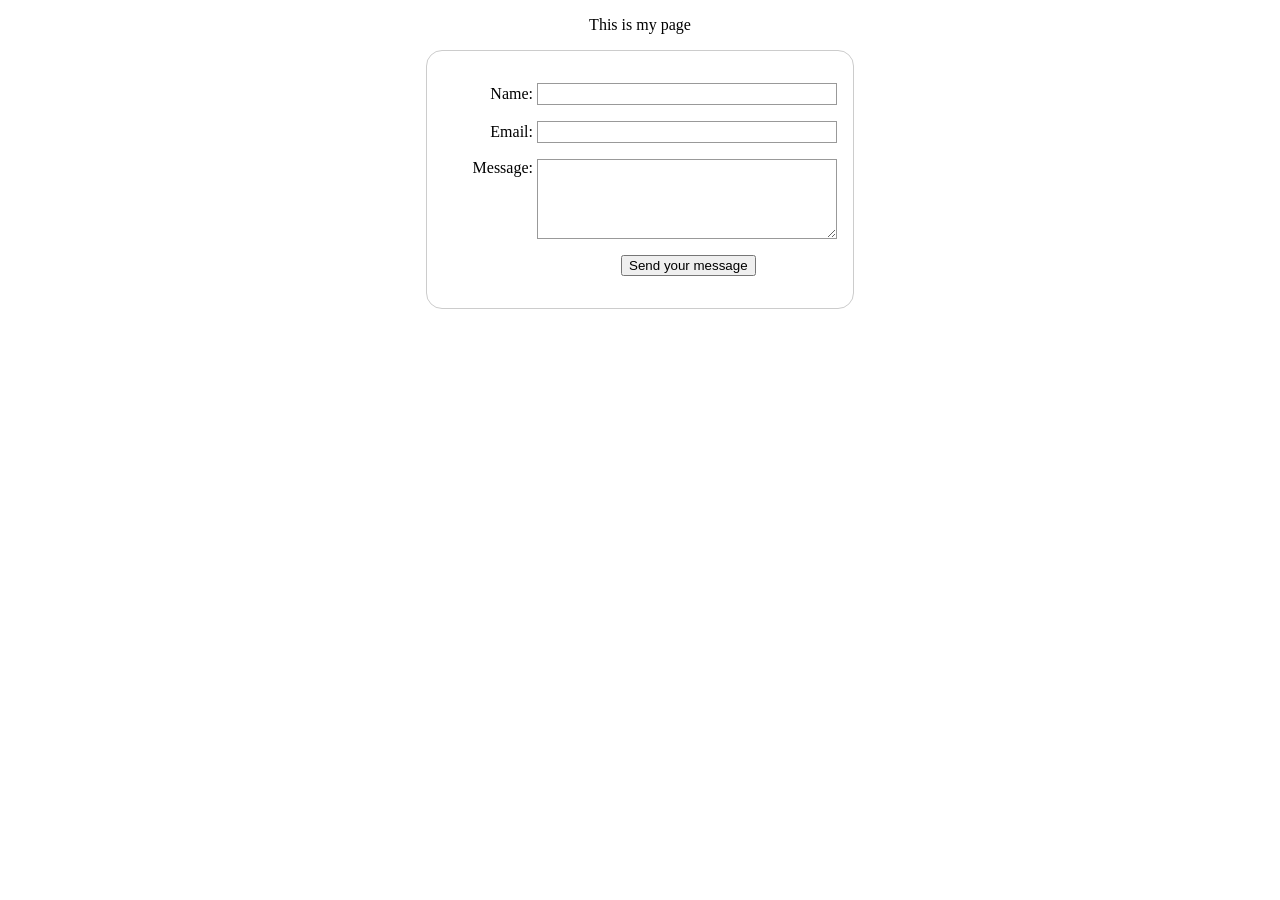
<file: html/introduction-to-html/getting-started/index.html>
<!doctype html>
<html lang="en-US">
  <head>
    <meta charset="utf-8" />
    <meta name="viewport" content="width=device-width" />
    <title>My test page</title>
  </head>
  <body>
    <p>This is my page</p>

    <form action="/my-handling-form-page" method="post">
      <p>
        <label for="name">Name:</label>
        <input type="text" id="name" name="user_name" />
      </p>
      <p>
        <label for="mail">Email:</label>
        <input type="email" id="mail" name="user_email" />
      </p>
      <p>
        <label for="msg">Message:</label>
        <textarea id="msg" name="user_message"></textarea>
      </p>

      <p class="button">
        <button type="submit">Send your message</button>
      </p>
    </form>

    <style>
      body {
        /* Center the form on the page */
        text-align: center;
      }

      form {
        display: inline-block;
        /* Form outline */
        padding: 1em;
        border: 1px solid #cccccc;
        border-radius: 1em;
      }

      p + p {
        margin-top: 1em;
      }

      label {
        /* Uniform size & alignment */
        display: inline-block;
        min-width: 90px;
        text-align: right;
      }

      input,
      textarea {
        /* To make sure that all text fields have the same font settings
     By default, text areas have a monospace font */
        font: 1em sans-serif;
        /* Uniform text field size */
        width: 300px;
        box-sizing: border-box;
        /* Match form field borders */
        border: 1px solid #999999;
      }

      input:focus,
      textarea:focus {
        /* Set the outline width and style */
        outline-style: solid;
        /* To give a little highlight on active elements */
        outline-color: black;
      }

      textarea {
        /* Align multiline text fields with their labels */
        vertical-align: top;
        /* Provide space to type some text */
        height: 5em;
      }

      .button {
        /* Align buttons with the text fields */
        padding-left: 90px; /* same size as the label elements */
      }

      button {
        /* This extra margin represent roughly the same space as the space
     between the labels and their text fields */
        margin-left: 0.5em;
      }
    </style>
  </body>
</html>
</file>
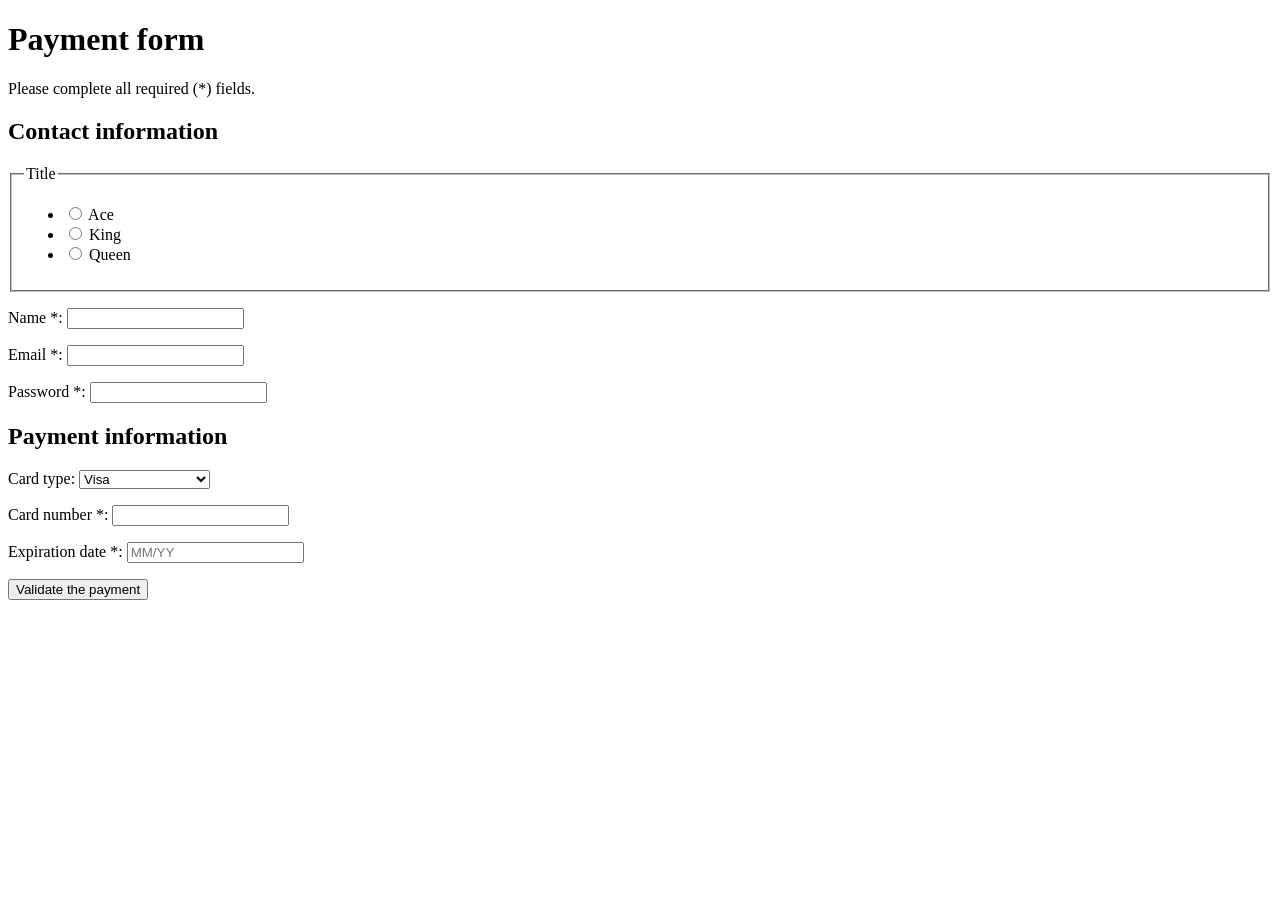
<file: html/introduction-to-html/getting-started/formstructure.html>
<!doctype html>
<html lang="en">
  <head>
    <meta charset="UTF-8" />
    <meta name="viewport" content="width=device-width, initial-scale=1.0" />
    <title>My Test page</title>
  </head>
  <body>
    <form action="">
      <h1>Payment form</h1>
      <p>Please complete all required (*) fields.</p>
      <section>
        <h2>Contact information</h2>
        <fieldset>
          <legend>Title</legend>
          <ul>
            <li>
              <label for="title_1">
                <input type="radio" id="title_1" name="title" value="A" />
                Ace
              </label>
            </li>
            <li>
              <label for="title_2">
                <input type="radio" id="title_2" name="title" value="K" />
                King
              </label>
            </li>
            <li>
              <label for="title_3">
                <input type="radio" id="title_3" name="title" value="Q" />
                Queen
              </label>
            </li>
          </ul>
        </fieldset>
        <p>
          <label for="name">Name *:</label>
          <input type="text" id="name" name="username" required />
        </p>
        <p>
          <label for="mail">Email *:</label>
          <input type="email" id="mail" name="user-mail" required />
        </p>
        <p>
          <label for="pwd">Password *:</label>
          <input type="password" id="pwd" name="password" required />
        </p>
      </section>
      <section>
        <h2>Payment information</h2>
        <p>
          <label for="card">
            <span>Card type:</span>
          </label>
          <select id="card" name="user-card">
            <option value="visa">Visa</option>
            <option value="mc">Mastercard</option>
            <option value="amex">American Express</option>
          </select>
        </p>
        <p>
          <label for="number">Card number *:</label>
          <input type="tel" id="number" name="card-number" required />
        </p>
        <p>
          <label for="expiration">Expiration date *:</label>
          <input
            type="text"
            id="expiration"
            name="expiration"
            required
            placeholder="MM/YY"
            pattern="^(0[1-9]|1[0-2])\/([0-9]{2})$" />
        </p>
      </section>
      <section>
        <p>
          <button type="submit">Validate the payment</button>
        </p>
      </section>
    </form>
  </body>
</html>
</file>
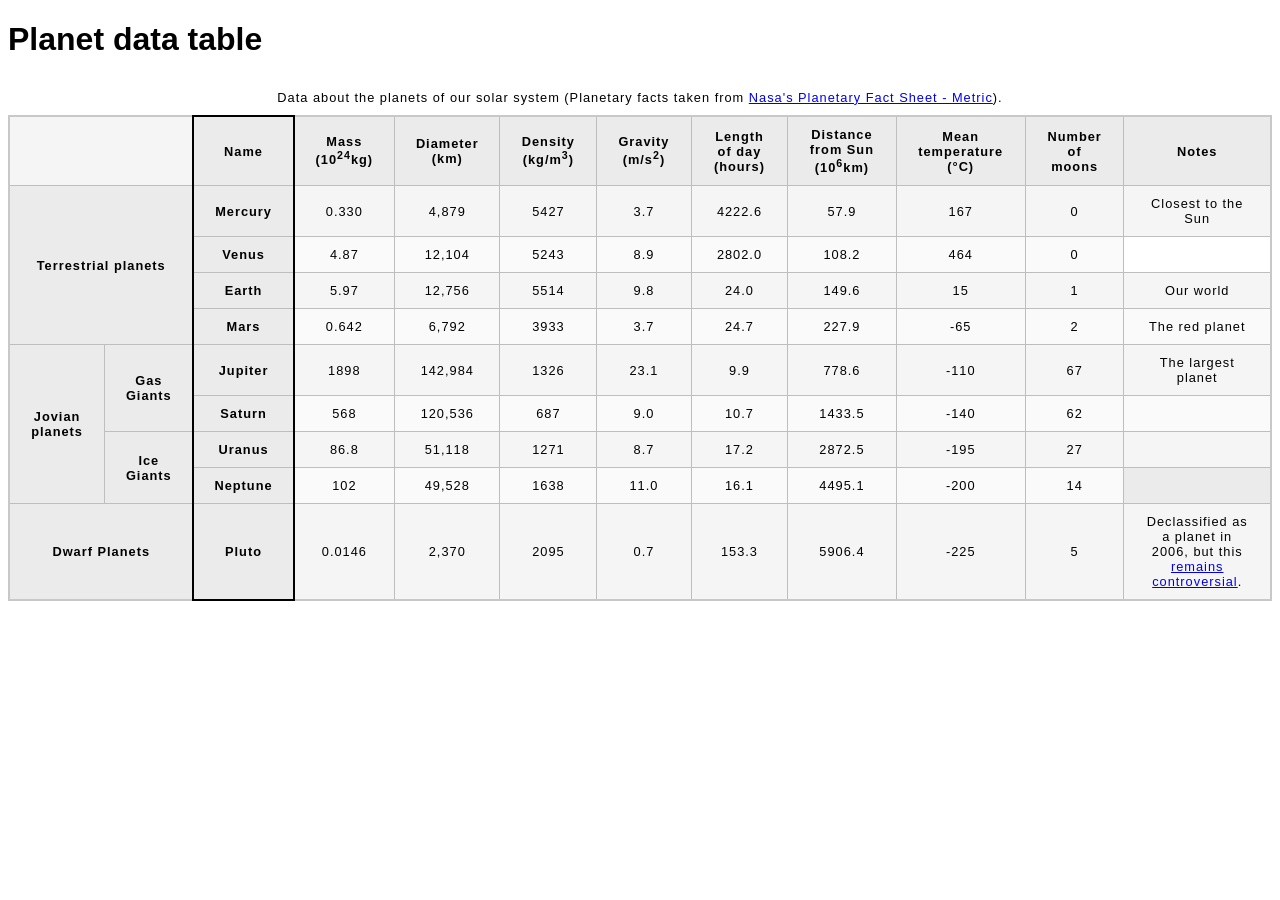
<file: html/tables/basic/planet-data-table.html>
<!doctype html>
<html lang="en-US">
  <head>
    <meta charset="utf-8" />
    <meta name="viewport" content="width=device-width" />
    <title>Planet data table</title>
    <link href="style.css" rel="stylesheet" type="text/css" />
  </head>
  <body>
    <h1>Planet data table</h1>

    <table>
      <colgroup>
      <col span="2" />
      <col class="column-border" />
      <col span="9" />
    </colgroup>
      
      <caption>Data about the planets of our solar system (Planetary facts taken from <a href="http://nssdc.gsfc.nasa.gov/planetary/factsheet/">Nasa's Planetary Fact Sheet - Metric</a>).</caption>
      <thead>
        <tr>
          <td colspan="2" scope="col">&nbsp;</td>
          <th scope="col">Name</th>
          <th scope="col">Mass (10<sup>24</sup>kg)</th>
          <th scope="col">Diameter (km)</th>
          <th scope="col">Density (kg/m<sup>3</sup>)</th>
          <th scope="col">Gravity (m/s<sup>2</sup>)</th>
          <th scope="col">Length of day (hours)</th>
          <th scope="col">Distance from Sun (10<sup>6</sup>km)</th>
          <th scope="col">Mean temperature (°C)</th>
          <th scope="col">Number of moons</th>
          <th scope="col">Notes</th>
        </tr>
      </thead>
      <tbody>
        <tr>
          <th rowspan="4" colspan="2" scope="rowgroup">Terrestrial planets</th>
          <th scope="row">Mercury</th>
          <td>0.330</td>
          <td>4,879</td>
          <td>5427</td>
          <td>3.7</td>
          <td>4222.6</td>
          <td>57.9</td>
          <td>167</td>
          <td>0</td>
          <td>Closest to the Sun</td>
        </tr>
        <tr>
          <th scope="row">Venus</th>
          <td>4.87</td>
          <td>12,104</td>
          <td>5243</td>
          <td>8.9</td>
          <td>2802.0</td>
          <td>108.2</td>
          <td>464</td>
          <td>0</td>
        </tr>
        <tr>
          <th scope="row">Earth</th>
          <td>5.97</td>
          <td>12,756</td>
          <td>5514</td>
          <td>9.8</td>
          <td>24.0</td>
          <td>149.6</td>
          <td>15</td>
          <td>1</td>
          <td>Our world</td>
        </tr>
        <tr>
          <th scope="row">Mars</th>
          <td>0.642</td>
          <td>6,792</td>
          <td>3933</td>
          <td>3.7</td>
          <td>24.7</td>
          <td>227.9</td>
          <td>-65</td>
          <td>2</td>
          <td>The red planet</td>
        </tr>

        <tr>
          <th rowspan="4" scope="rowgroup">Jovian planets</th>
          <th rowspan="2" scope="rowgroup">Gas Giants</th>
          <th scope="row">Jupiter</th>
          <td>1898</td>
          <td>142,984</td>
          <td>1326</td>
          <td>23.1</td>
          <td>9.9</td>
          <td>778.6</td>
          <td>-110</td>
          <td>67</td>
          <td>The largest planet</td>
        </tr>
        <tr>
          <th scope="row">Saturn</th>
          <td>568</td>
          <td>120,536</td>
          <td>687</td>
          <td>9.0</td>
          <td>10.7</td>
          <td>1433.5</td>
          <td>-140</td>
          <td>62</td>
          <td></td>
        </tr>
        <tr>
          <th rowspan="2" scope="rowgroup">Ice Giants</th>
          <th scope="row">Uranus</th>
          <td>86.8</td>
          <td>51,118</td>
          <td>1271</td>
          <td>8.7</td>
          <td>17.2</td>
          <td>2872.5</td>
          <td>-195</td>
          <td>27</td>
          <td></td>
        </tr>
        <tr>
          <th scope="row">Neptune</th>
          <td>102</td>
          <td>49,528</td>
          <td>1638</td>
          <td>11.0</td>
          <td>16.1</td>
          <td>4495.1</td>
          <td>-200</td>
          <td>14</td>
          <th></td>
        </tr>
        <tr>
          <th colspan="2" scope="rowgroup">Dwarf Planets</th>
          <th scope="row">Pluto</th>
          <td>0.0146</td>
          <td>2,370</td>
          <td>2095 </td>
          <td>0.7</td>
          <td>153.3</td>
          <td>5906.4</td>
          <td>-225</td>
          <td>5</td>
          <td>Declassified as a planet in 2006, but this <a href="http://www.usatoday.com/story/tech/2014/10/02/pluto-planet-solar-system/16578959/">remains controversial</a>.</td>
        </tr>
      </tbody>
    </table>
  </body>
</html>
</file>
<file: html/tables/basic/style.css>
html {
  font-family: sans-serif;
}

table {
  border-collapse: collapse;
  border: 2px solid rgb(200 200 200);
  letter-spacing: 1px;
  font-size: 0.8rem;
}

td,
th {
  border: 1px solid rgb(190 190 190);
  padding: 10px 20px;
}

th {
  background-color: rgb(235 235 235);
}

td {
  text-align: center;
}

tr:nth-child(even) td {
  background-color: rgb(250 250 250);
}

tr:nth-child(odd) td {
  background-color: rgb(245 245 245);
}

caption {
  padding: 10px;
}

.column-border {
  border: 2px solid black;
}
</file>
